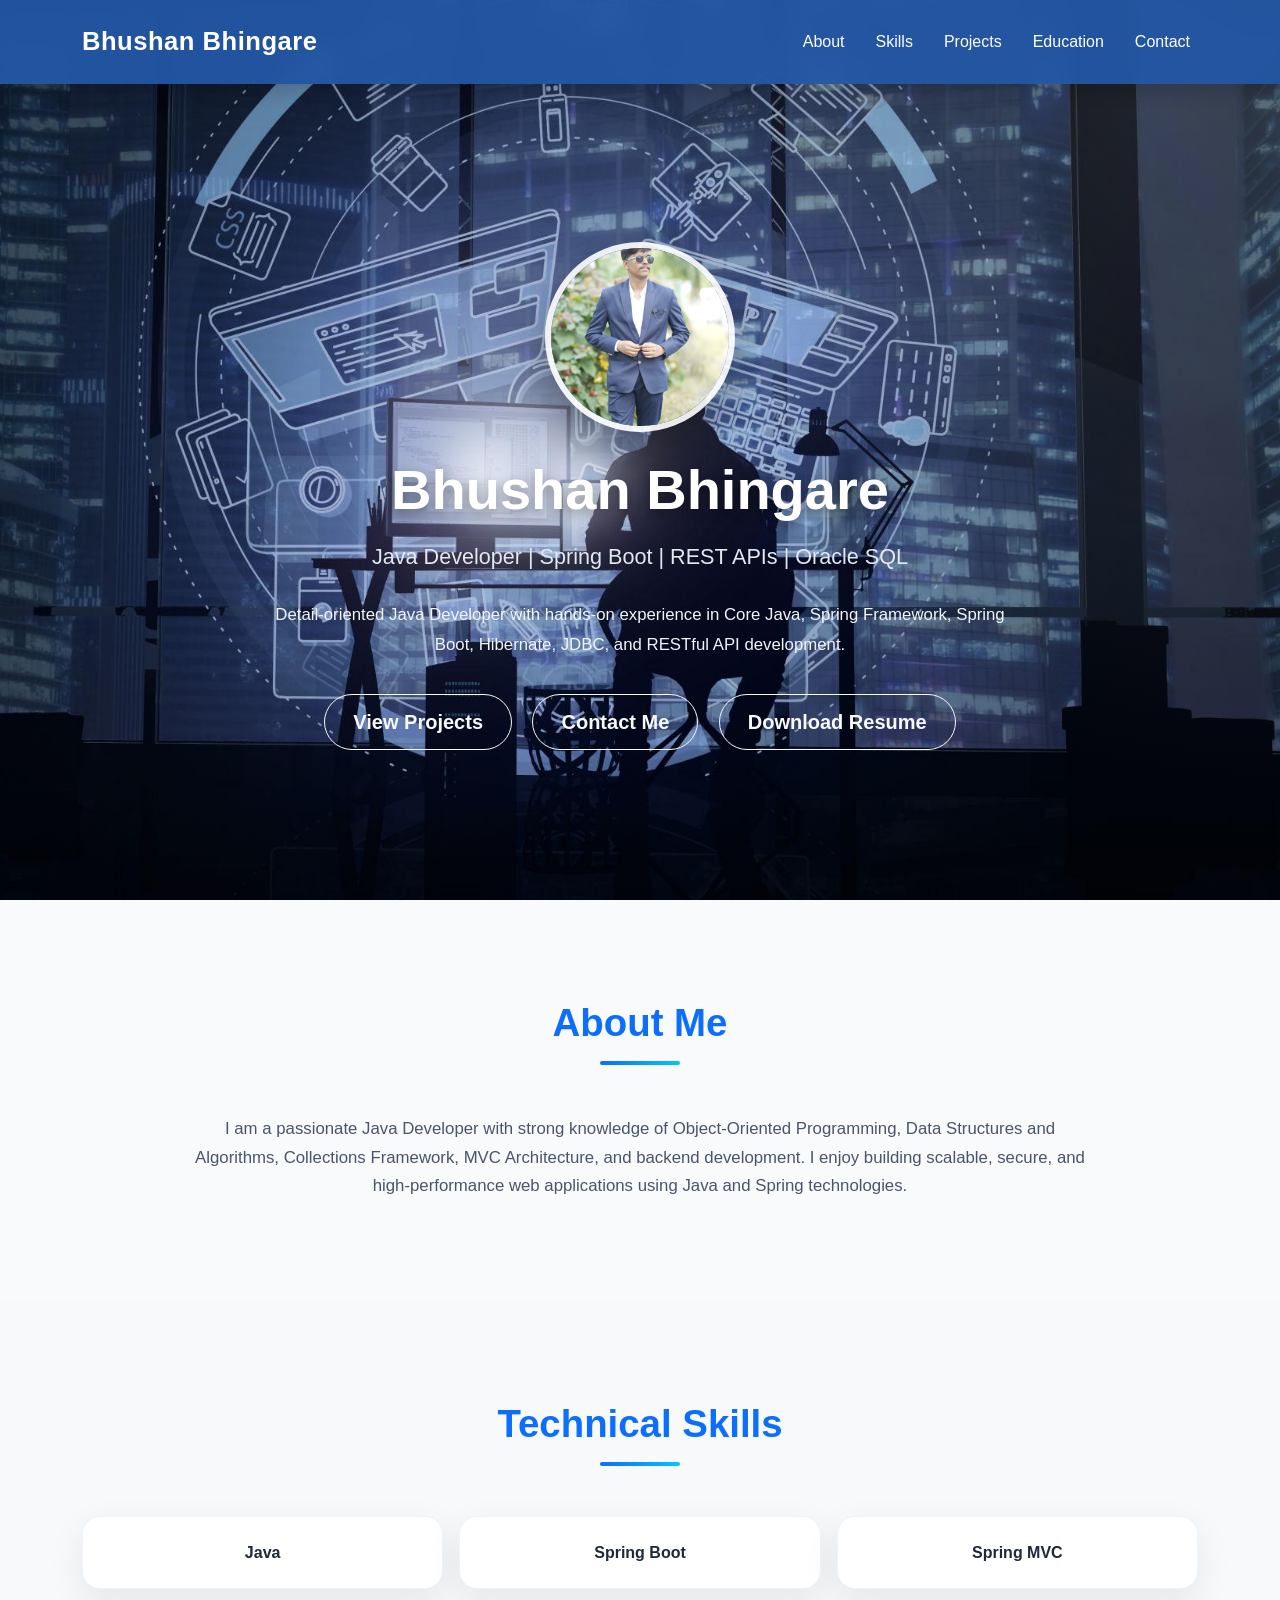
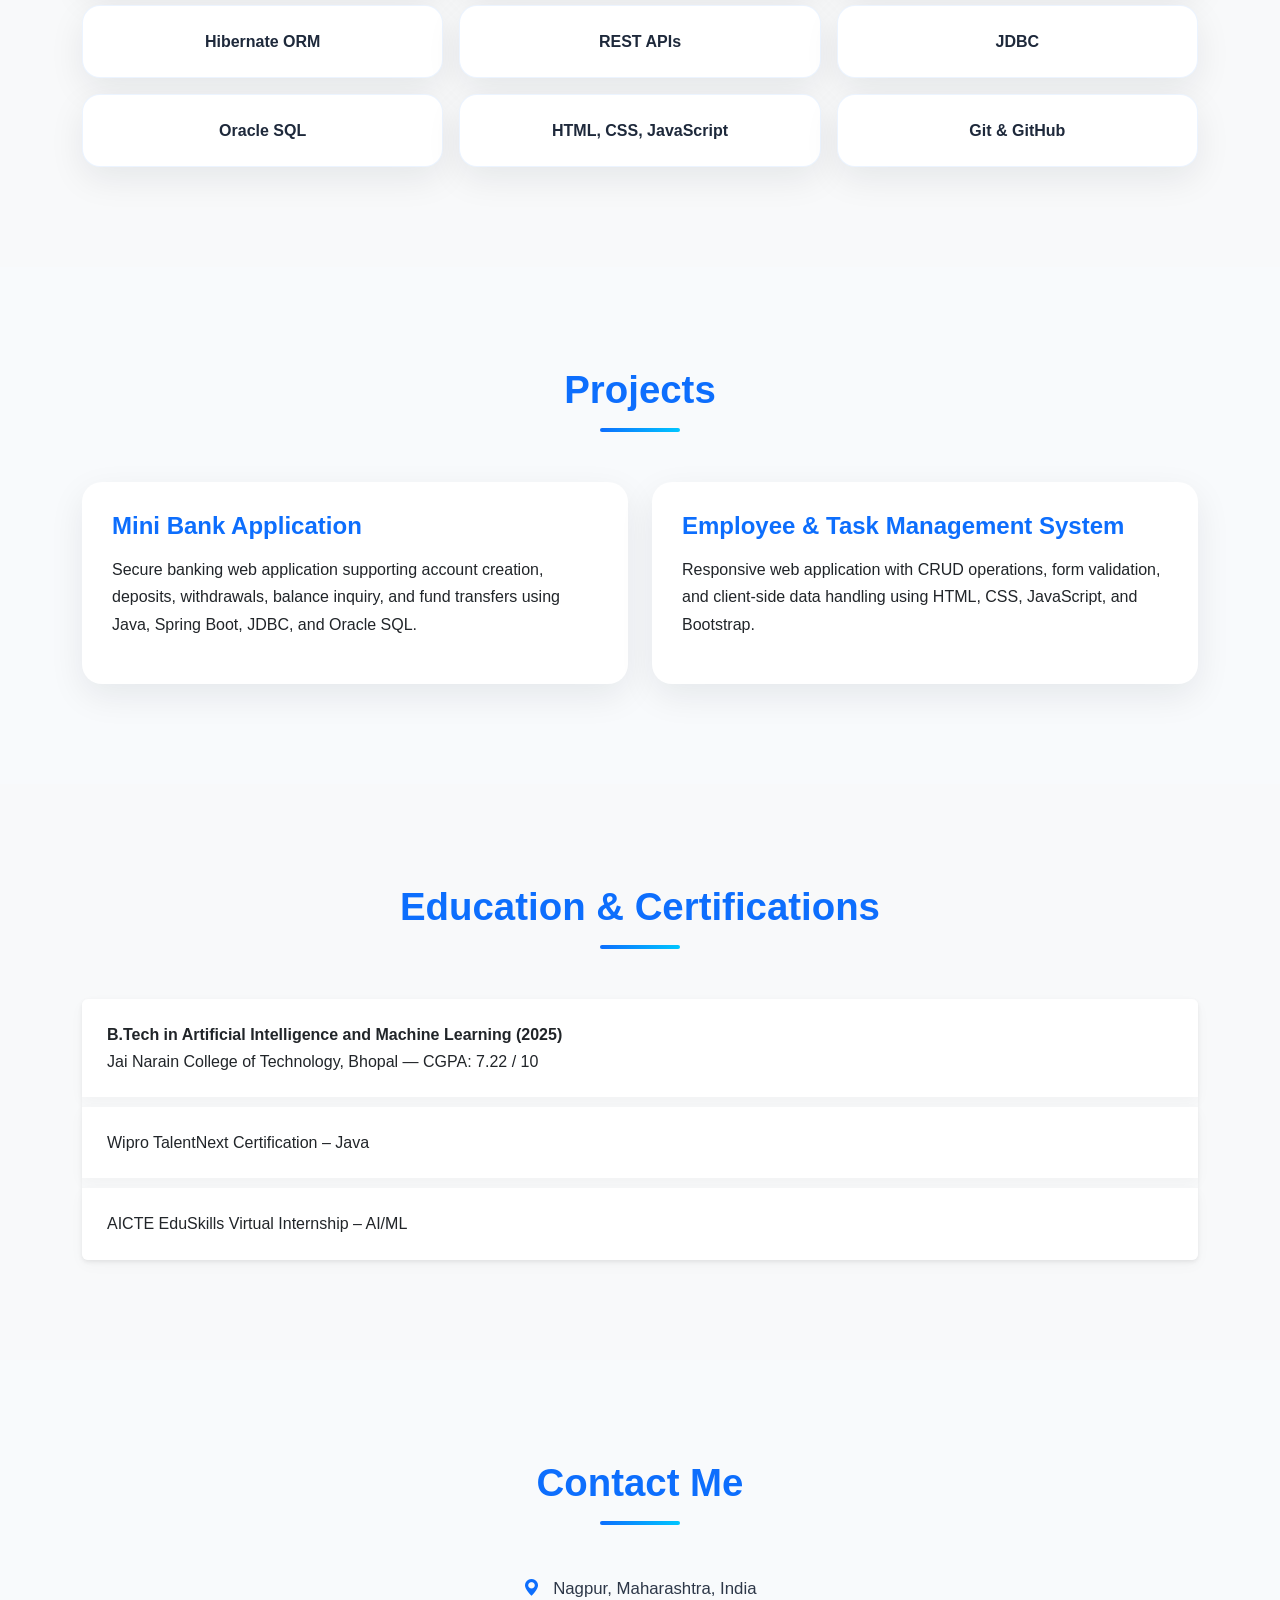
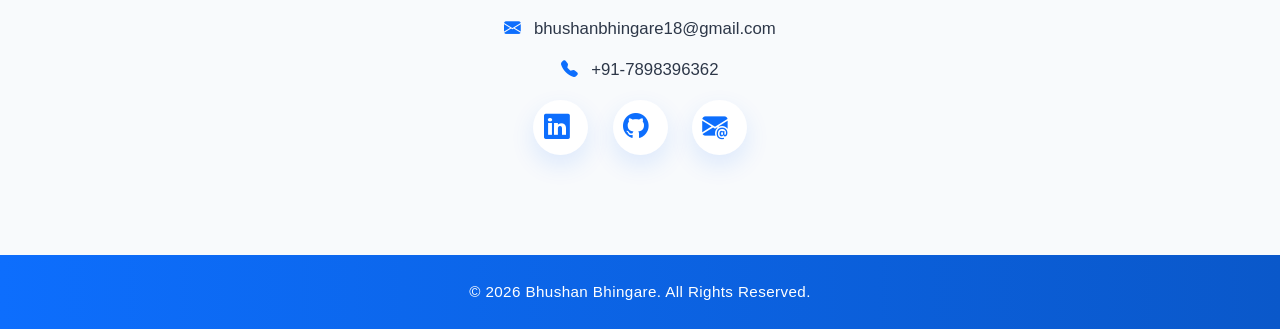
<file: New Project/index.html>
<!DOCTYPE html>
<html lang="en">

<head>
    <meta charset="UTF-8" />
    <meta name="viewport" content="width=device-width, initial-scale=1.0" />
    <title>Bhushan Bhingare | Java Developer</title>
    <link rel="stylesheet" href="https://cdn.jsdelivr.net/npm/bootstrap@5.3.3/dist/css/bootstrap.min.css">
    <link rel="stylesheet" href="https://cdn.jsdelivr.net/npm/bootstrap-icons@1.11.3/font/bootstrap-icons.min.css">
    <link rel="stylesheet" href="style.css" />
</head>

<body>
    <nav class="navbar navbar-expand-lg navbar-dark fixed-top shadow">
        <div class="container">
            <a class="navbar-brand fw-bold" href="#home">Bhushan Bhingare</a>
            <button class="navbar-toggler" type="button" data-bs-toggle="collapse" data-bs-target="#navMenu">
                <span class="navbar-toggler-icon"></span>
            </button>
            <div class="collapse navbar-collapse" id="navMenu">
                <ul class="navbar-nav ms-auto">
                    <li class="nav-item"><a class="nav-link" href="#about">About</a></li>
                    <li class="nav-item"><a class="nav-link" href="#skills">Skills</a></li>
                    <li class="nav-item"><a class="nav-link" href="#projects">Projects</a></li>
                    <li class="nav-item"><a class="nav-link" href="#education">Education</a></li>
                    <li class="nav-item"><a class="nav-link" href="#contact">Contact</a></li>
                </ul>
            </div>
        </div>
    </nav>

    <header id="home" class="hero d-flex align-items-center">
        <div class="container text-center">
            <img src="./images/Bhushan.jpg" alt="Profile Photo" class="profile-img mb-4">
            <h1 class="display-4 fw-bold">Bhushan Bhingare</h1>
            <p class="lead">Java Developer | Spring Boot | REST APIs | Oracle SQL</p>
            <p class="hero-summary mx-auto">
                Detail-oriented Java Developer with hands-on experience in Core Java, Spring Framework,
                Spring Boot, Hibernate, JDBC, and RESTful API development.
            </p>
            <a href="#projects" class="btn btn-outline-light btn-lg ">View Projects</a>
            <a href="#contact" class="btn btn-outline-light btn-lg">Contact Me</a>
            <a href="./assests/Resume.pdf" target="_blank" class="btn btn-outline-light btn-lg">Download
                Resume</a>
        </div>
    </header>

    <section id="about" class="section-padding">
        <div class="container">
            <h2 class="section-title">About Me</h2>
            <p>
                I am a passionate Java Developer with strong knowledge of Object-Oriented Programming,
                Data Structures and Algorithms, Collections Framework, MVC Architecture, and backend development.
                I enjoy building scalable, secure, and high-performance web applications using Java and Spring
                technologies.
            </p>
        </div>
    </section>

    <section id="skills" class="section-padding bg-light">
        <div class="container">
            <h2 class="section-title">Technical Skills</h2>
            <div class="row g-3">
                <div class="col-md-4">
                    <div class="skill-card">Java</div>
                </div>
                <div class="col-md-4">
                    <div class="skill-card">Spring Boot</div>
                </div>
                <div class="col-md-4">
                    <div class="skill-card">Spring MVC</div>
                </div>
                <div class="col-md-4">
                    <div class="skill-card">Hibernate ORM</div>
                </div>
                <div class="col-md-4">
                    <div class="skill-card">REST APIs</div>
                </div>
                <div class="col-md-4">
                    <div class="skill-card">JDBC</div>
                </div>
                <div class="col-md-4">
                    <div class="skill-card">Oracle SQL</div>
                </div>
                <div class="col-md-4">
                    <div class="skill-card">HTML, CSS, JavaScript</div>
                </div>
                <div class="col-md-4">
                    <div class="skill-card">Git & GitHub</div>
                </div>
            </div>
        </div>
    </section>

    <section id="projects" class="section-padding">
        <div class="container">
            <h2 class="section-title">Projects</h2>
            <div class="row g-4">
                <div class="col-md-6">
                    <div class="card project-card h-100">
                        <div class="card-body">
                            <h4>Mini Bank Application</h4>
                            <p>
                                Secure banking web application supporting account creation, deposits, withdrawals,
                                balance inquiry, and fund transfers using Java, Spring Boot, JDBC, and Oracle SQL.
                            </p>
                        </div>
                    </div>
                </div>
                <div class="col-md-6">
                    <div class="card project-card h-100">
                        <div class="card-body">
                            <h4>Employee & Task Management System</h4>
                            <p>
                                Responsive web application with CRUD operations, form validation,
                                and client-side data handling using HTML, CSS, JavaScript, and Bootstrap.
                            </p>
                        </div>
                    </div>
                </div>
            </div>
        </div>
    </section>

    <section id="education" class="section-padding bg-light">
        <div class="container">
            <h2 class="section-title">Education & Certifications</h2>
            <ul class="list-group shadow-sm">
                <li class="list-group-item">
                    <strong>B.Tech in Artificial Intelligence and Machine Learning (2025)</strong><br>
                    Jai Narain College of Technology, Bhopal — CGPA: 7.22 / 10
                </li>
                <li class="list-group-item">
                    Wipro TalentNext Certification – Java
                </li>
                <li class="list-group-item">
                    AICTE EduSkills Virtual Internship – AI/ML
                </li>
            </ul>
        </div>
    </section>

    <section id="contact" class="section-padding">
        <div class="container text-center">
            <h2 class="section-title">Contact Me</h2>
            <p><i class="bi bi-geo-alt-fill"></i> Nagpur, Maharashtra, India</p>
            <p><i class="bi bi-envelope-fill"></i> bhushanbhingare18@gmail.com</p>
            <p><i class="bi bi-telephone-fill"></i> +91-7898396362</p>
            <div class="social-links mt-3">
                <a href="https://www.linkedin.com/in/bhushan-bhingare-a24a49247" target="_blank"><i
                        class="bi bi-linkedin"></i></a>
                <a href="https://github.com/Bhushan14Bhingare" target="_blank"><i class="bi bi-github"></i></a>
                <a href="mailto:bhushanbhingare18@gmail.com"><i class="bi bi-envelope-at-fill"></i></a>
            </div>
        </div>
    </section>

    <footer class="text-center py-4">
        <p class="mb-0">&copy; 2026 Bhushan Bhingare. All Rights Reserved.</p>
    </footer>

    <script src="https://cdn.jsdelivr.net/npm/bootstrap@5.3.3/dist/js/bootstrap.bundle.min.js"></script>
    <script src="script.js"></script>
</body>

</html>
</file>
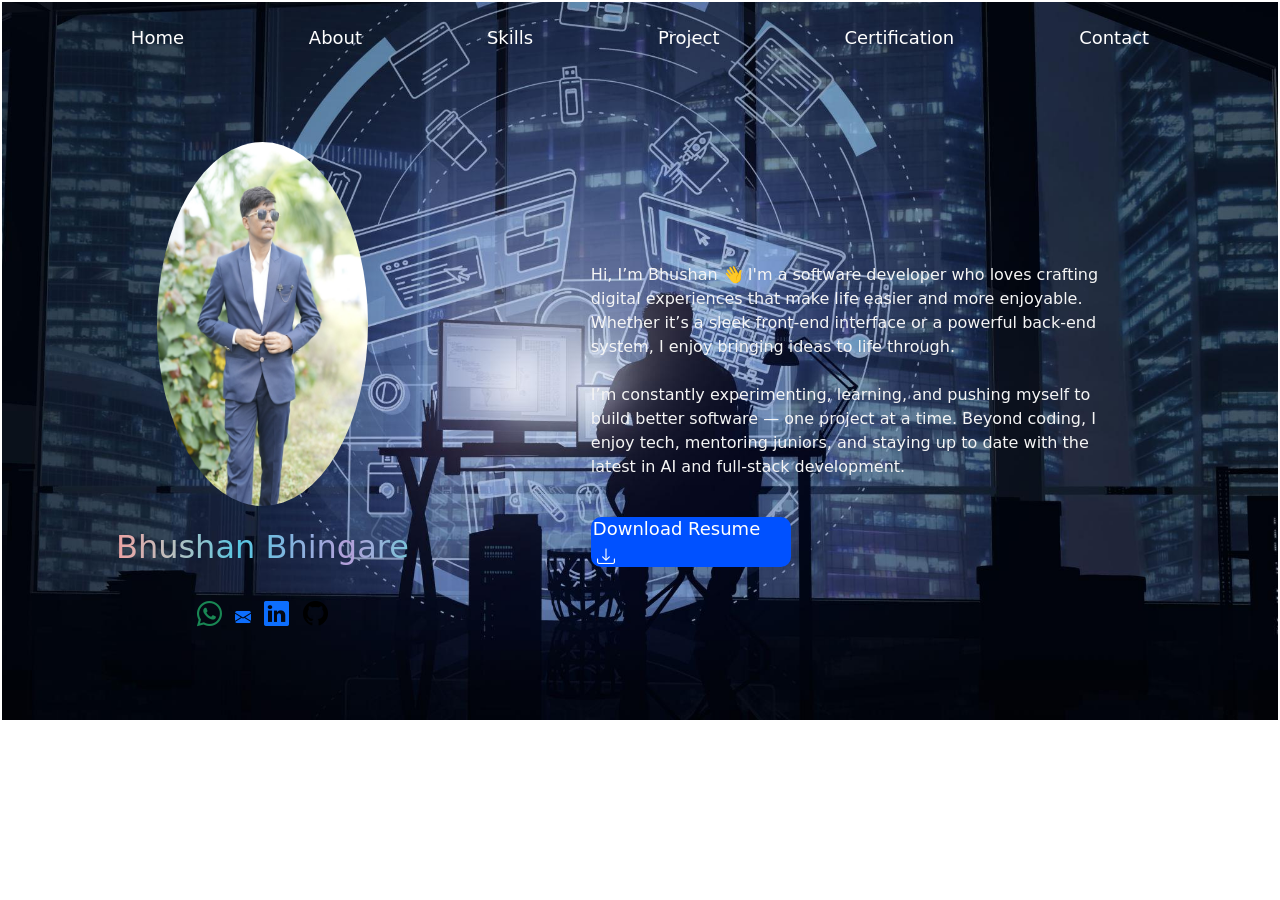
<file: Portfolio/index.html>
<!DOCTYPE html>
<html lang="en">

<head>
    <meta charset="UTF-8">
    <meta name="viewport" content="width=device-width, initial-scale=1.0">
    <title>Porfolio</title>
    <link rel="shortcut icon" href="./Image/Bhushan.logo.png" type="image/x-icon">
    <link rel="stylesheet" href="Style.css">
    <link href="https://cdn.jsdelivr.net/npm/bootstrap@5.3.8/dist/css/bootstrap.min.css" rel="stylesheet"
        integrity="sha384-sRIl4kxILFvY47J16cr9ZwB07vP4J8+LH7qKQnuqkuIAvNWLzeN8tE5YBujZqJLB" crossorigin="anonymous">
    <link rel="stylesheet" href="https://cdn.jsdelivr.net/npm/bootstrap-icons@1.13.1/font/bootstrap-icons.min.css">
</head>

<body>
    <header>
        <nav>
            <li class="nav-bar">
                <a href="./index.html">Home</a>
                <a href="./About.html">About</a>
                <a href="">Skills</a>
                <a href="">Project</a>
                <a href="">Certification</a>
                <a href="">Contact</a>
            </li>
        </nav>
    </header>
    <main>
        <div id="main-div">
            <div class="image-section">
                <img src="./Image/Bhushan.jpg" alt="">
                <h2 class="name">Bhushan Bhingare</h2>
                <div class="logo">
                    <a href="http://wa.me/+7898396362"><i class="icon bi bi-whatsapp text-success"></i></a>
                    <a href="mailto:bhushanbhingare18@gmail.com"><i class="bi bi-envelope-fill"></i></a>
                    <a href="https://www.linkedin.com/in/bhushan-bhingare-a24a49247"><i
                            class="icon bi bi-linkedin text-primary"></i></a>
                    <a href="https://github.com/Bhushan14Bhingare"><i class=" icon  bi bi-github"></i></a>
                </div>
            </div>
            <div class="about">
                <h4 class="Info">I am a Software Developer</h4>
                <p class="about-section">Hi, I’m Bhushan 👋 I'm a software developer who loves crafting digital
                    experiences that make life easier and more
                    enjoyable. Whether it’s a sleek front-end interface or a powerful back-end system, I enjoy bringing
                    ideas to life
                    through. <br><br>

                    I’m constantly experimenting, learning, and pushing myself to build better software — one project at
                    a time. Beyond
                    coding, I enjoy tech, mentoring juniors, and staying up to date with the latest in AI and full-stack
                    development.</p>

                <div class="document">
                    <a href="./Image/Resume.pdf" download>Download Resume <span><i
                                class="bi bi-download"></i></span></a>
                </div>
            </div>

        </div>
    </main>
</body>

</html>
</file>
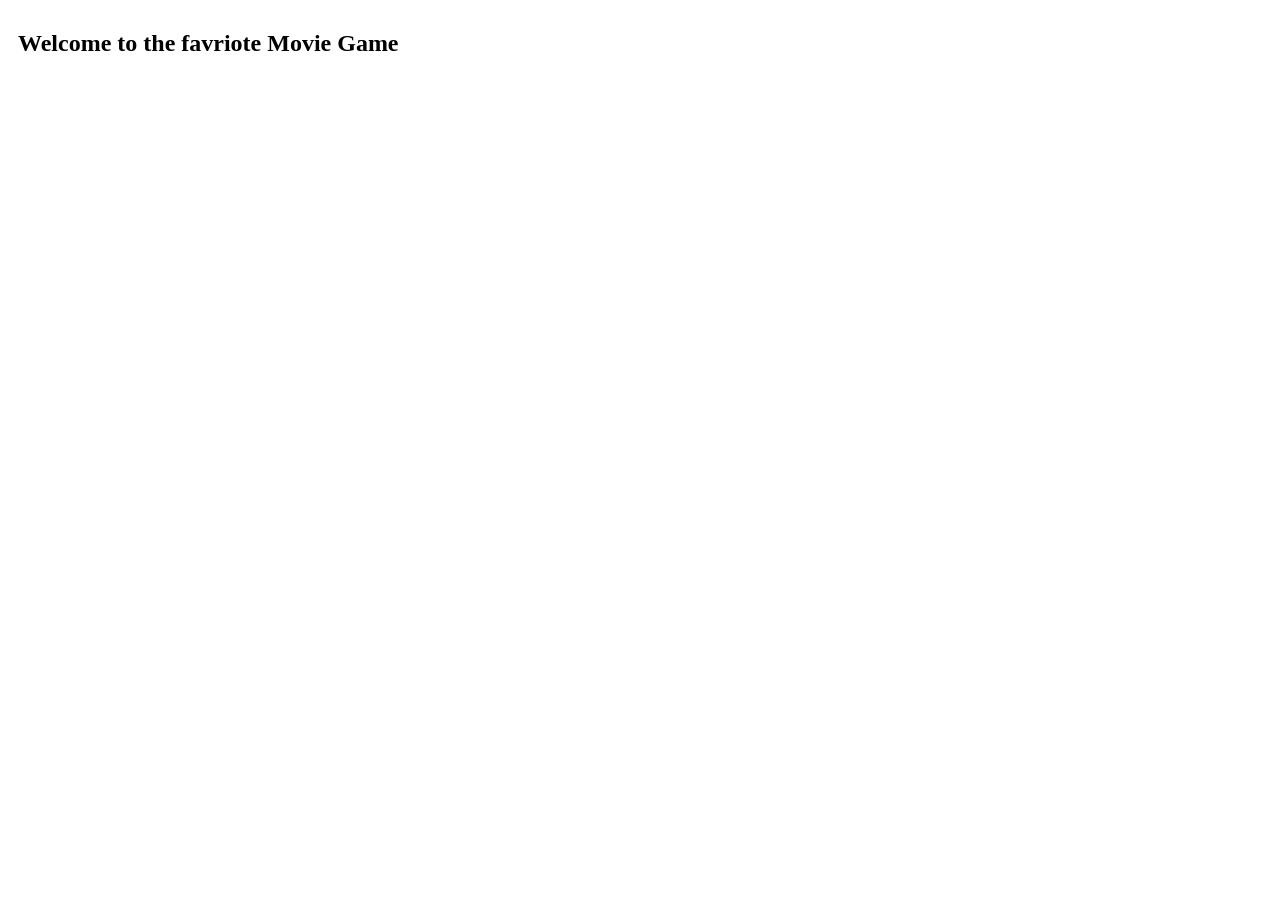
<file: JAVASCRIPT/Favorit_Movie_Game/index.html>
<!DOCTYPE html>
<html lang="en">
<head>
    <meta charset="UTF-8">
    <meta name="viewport" content="width=device-width, initial-scale=1.0">
    <title>Favroite Movie Game</title>
</head>
<body>
     <h2 style="padding: 10px;">Welcome to the favriote Movie Game</h2>

     <!-- <script src="./Script.js"></script> -->
     <!-- <script src="../Object/Script.js"></script> -->
     <script src="../String/Script.js"></script>
</body>
</html>
</file>
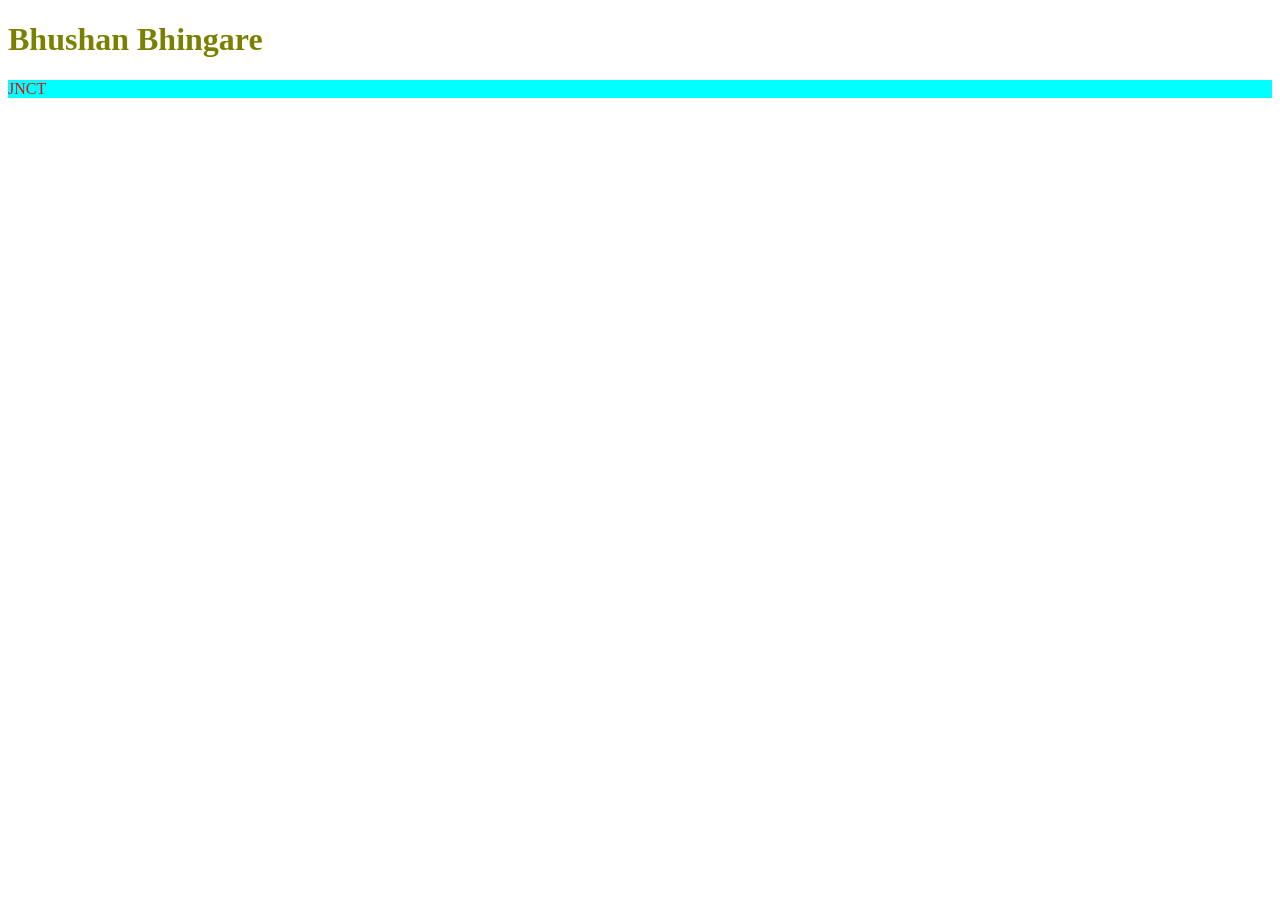
<file: CSS/Color.html>
<!DOCTYPE html>
<html lang="en">
<head>
    <meta charset="UTF-8">
    <meta name="viewport" content="width=device-width, initial-scale=1.0">
    <title>First CSS</title>
    <style>
        P{
            color:rgb(227, 15, 15);
            background-color: aqua;
        }
    </style>
</head>
<body>
    <h1 style = color:rgb(122,128,0)>Bhushan Bhingare</h1>
    <P>JNCT</P>
</body>
</html>
</file>
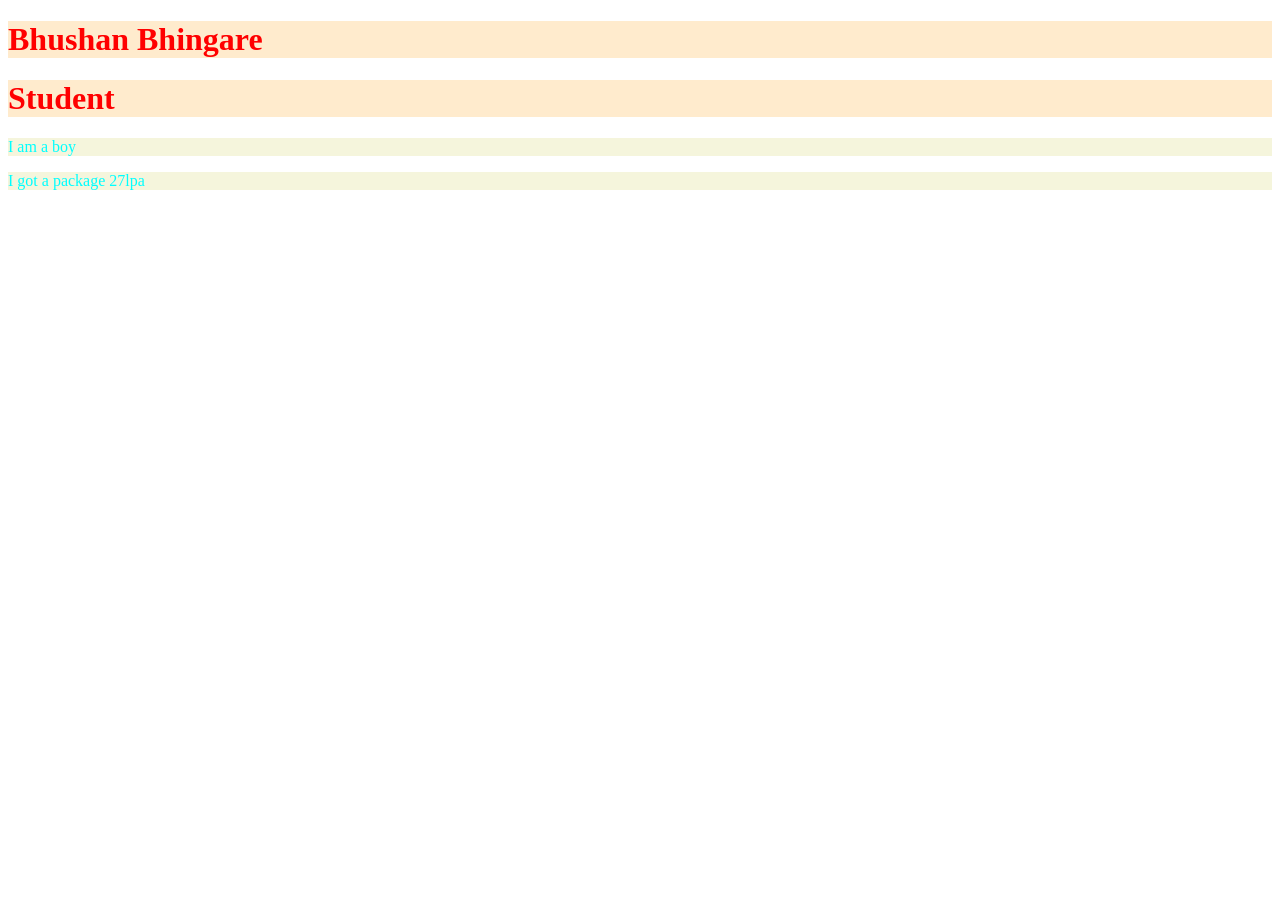
<file: CSS/First.Html>
<!DOCTYPE html>
<html lang="en">
<head>
    <meta charset="UTF-8">
    <meta name="viewport" content="width=device-width, initial-scale=1.0">
    <title>Css 1</title>
    <link rel = "Stylesheet" href = "style.css"/>
</head>
<body>
    <h1>Bhushan Bhingare</h1>
    <h1>Student</h1>
    <p>I am a boy</p>
    <p>I got a package 27lpa</p>
</body>
</html>
</file>
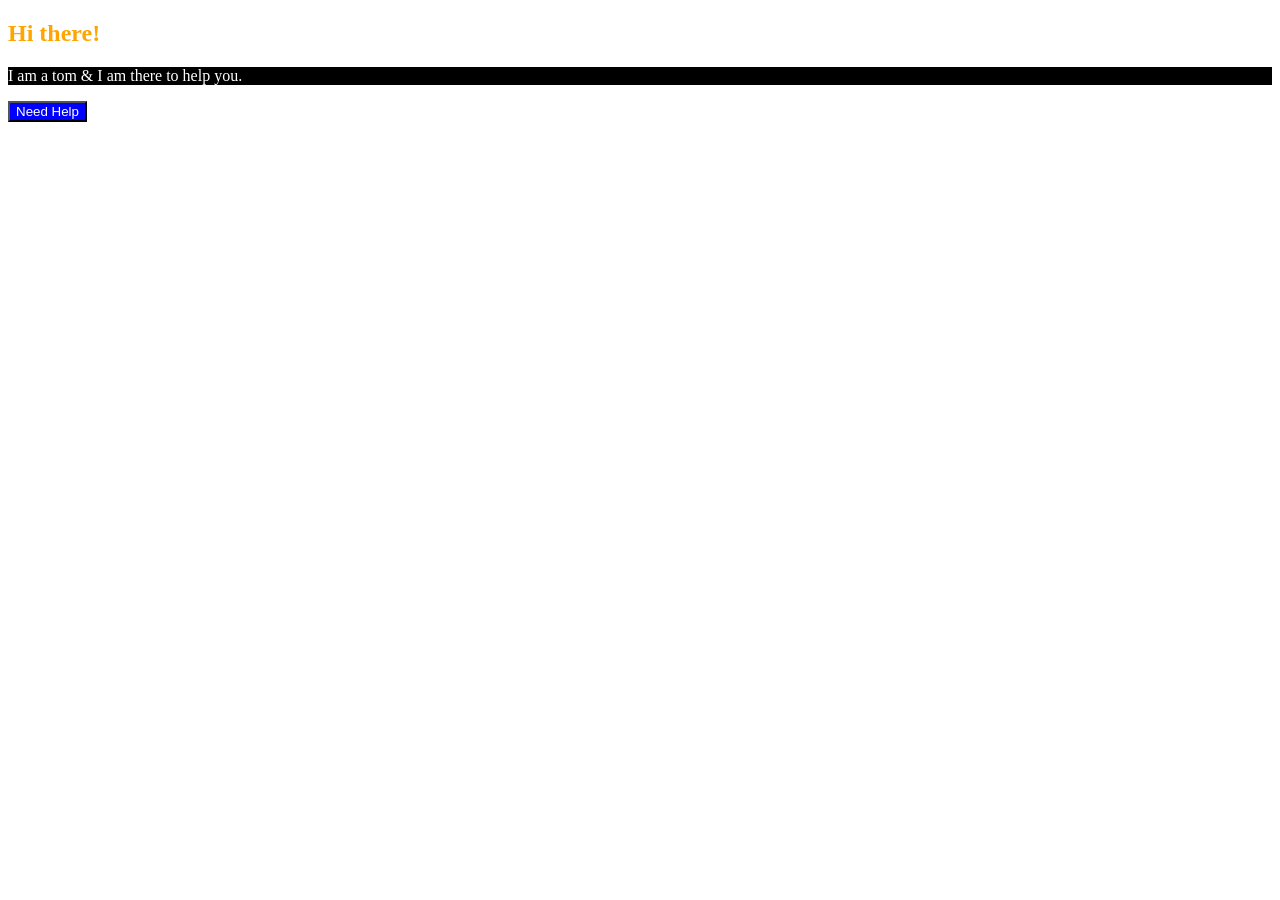
<file: CSS/PracticeQ1.html>
<!DOCTYPE html>
<html lang="en">
<head>
    <meta charset="UTF-8">
    <meta name="viewport" content="width=device-width, initial-scale=1.0">
    <title>Practice Q1</title>
    <link rel = "Stylesheet" href = "style1.css"/>
</head>
<body>
    <h2>Hi there!</h2>
    <p>I am a tom & I am there to help you.</p>
    <button>Need Help</button>
</body>
</html>
</file>
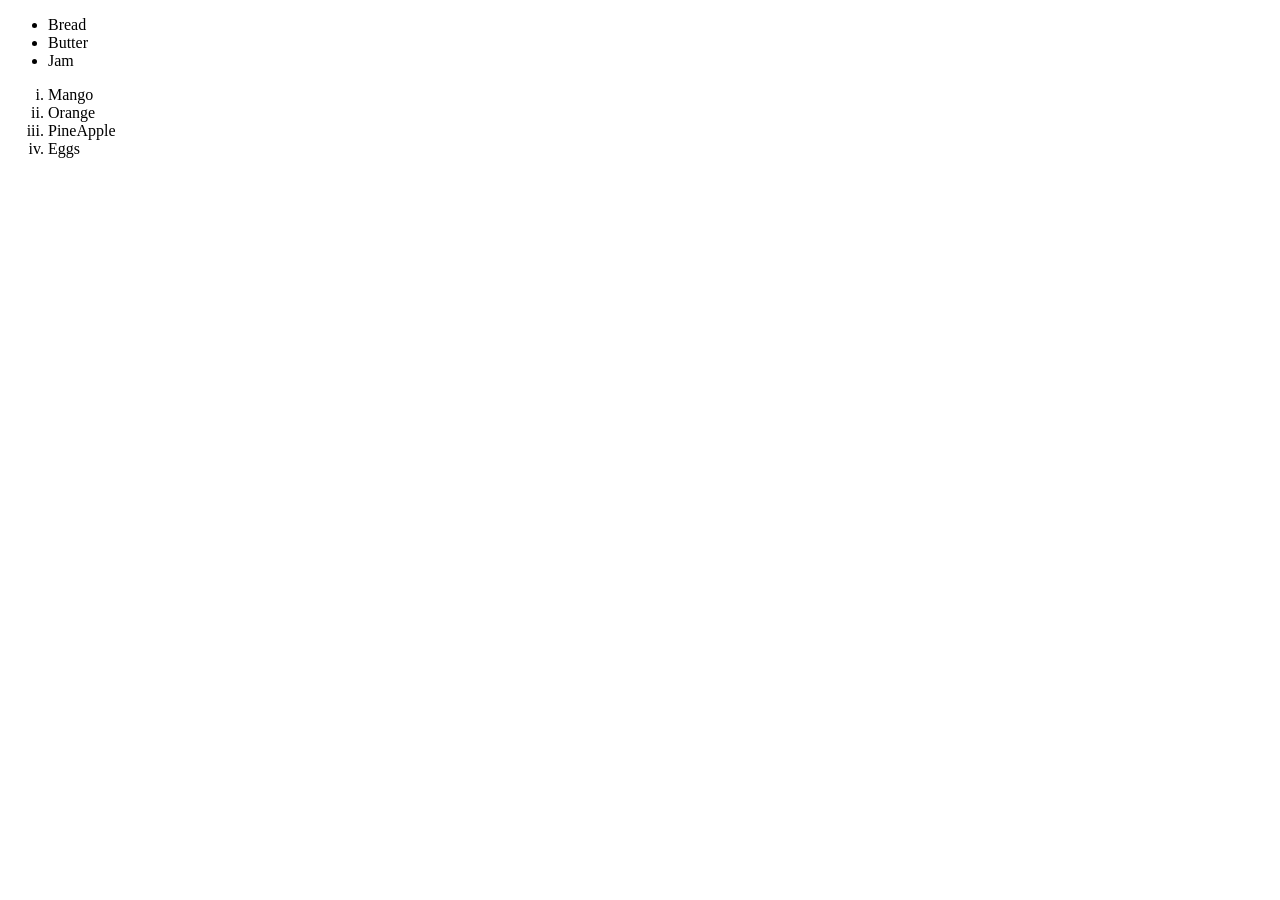
<file: HTML/2List.html>
<!DOCTYPE html>
<html lang="en">
<head>
    <meta charset="UTF-8">
    <meta name="viewport" content="width=device-width, initial-scale=1.0">
    <title>List</title>
</head>
<body>
    <!-- unorderlist-->
     <ul> 
        <li>Bread</li>
        <li>Butter</li>
        <li>Jam</li>
     </ul>
     <!-- orderlist-->
      <ol type ="i">
        <li>Mango</li>
        <li>Orange</li>
        <li>PineApple</li>
        <li>Eggs</li>
      </ol>
</body>
</html>
</file>
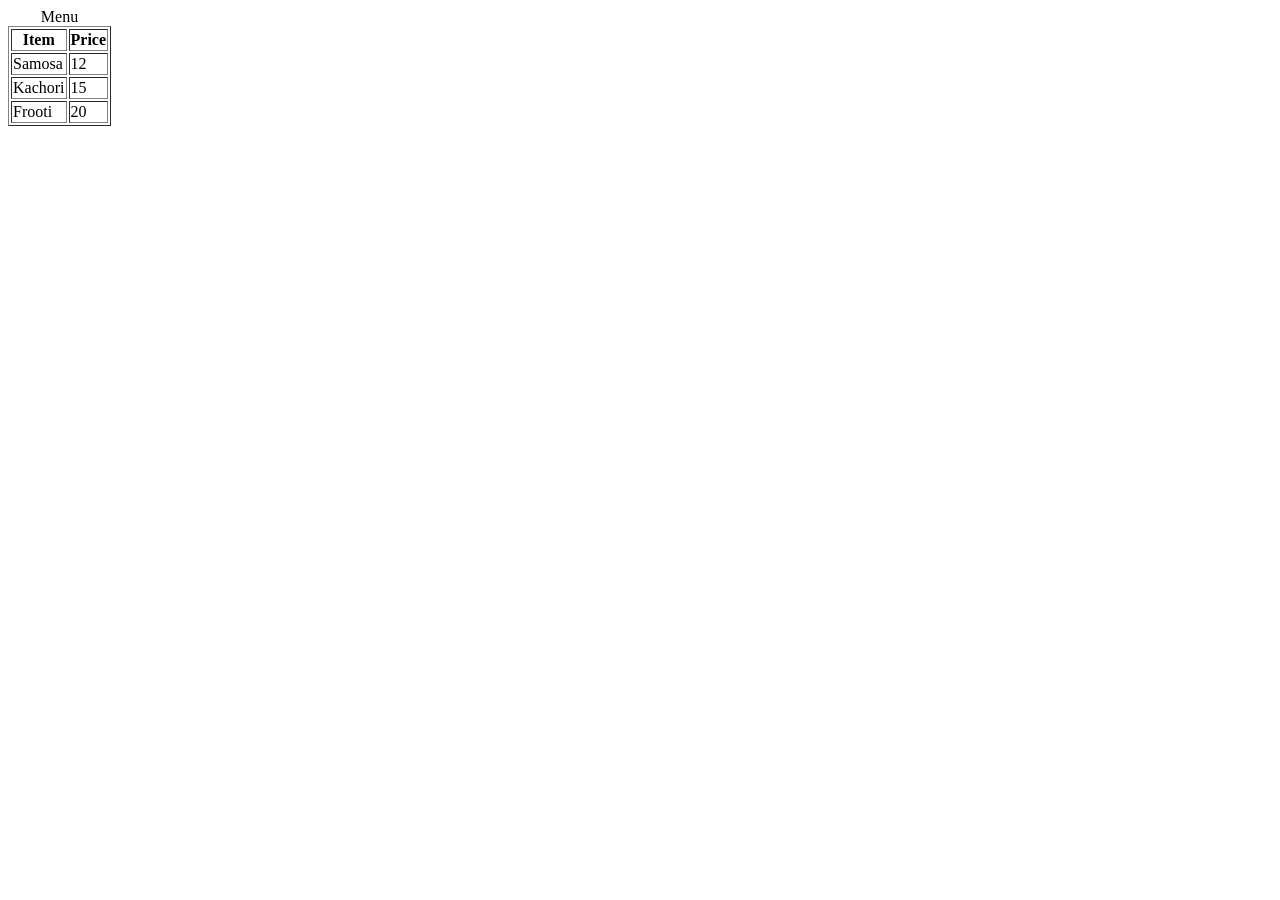
<file: HTML/3Table.html>
<!DOCTYPE html>
<html lang="en">
<head>
    <meta charset="UTF-8">
    <meta name="viewport" content="width=device-width, initial-scale=1.0">
    <title>Table</title>
</head>
<body>
    <table border = "black">
    <caption>Menu</caption>
    <tr>
        <th>Item</th>
        <th>Price</th>
    </tr>
    <tr>
        <td>Samosa</td>
        <td>12</td>
    </tr>
    <tr>
        <td>Kachori</td>
        <td>15</td>
    </tr>
    <tr>
        <td>Frooti</td>
        <td>20</td>
    </tr>
    </table>
</body>
</html>
</file>
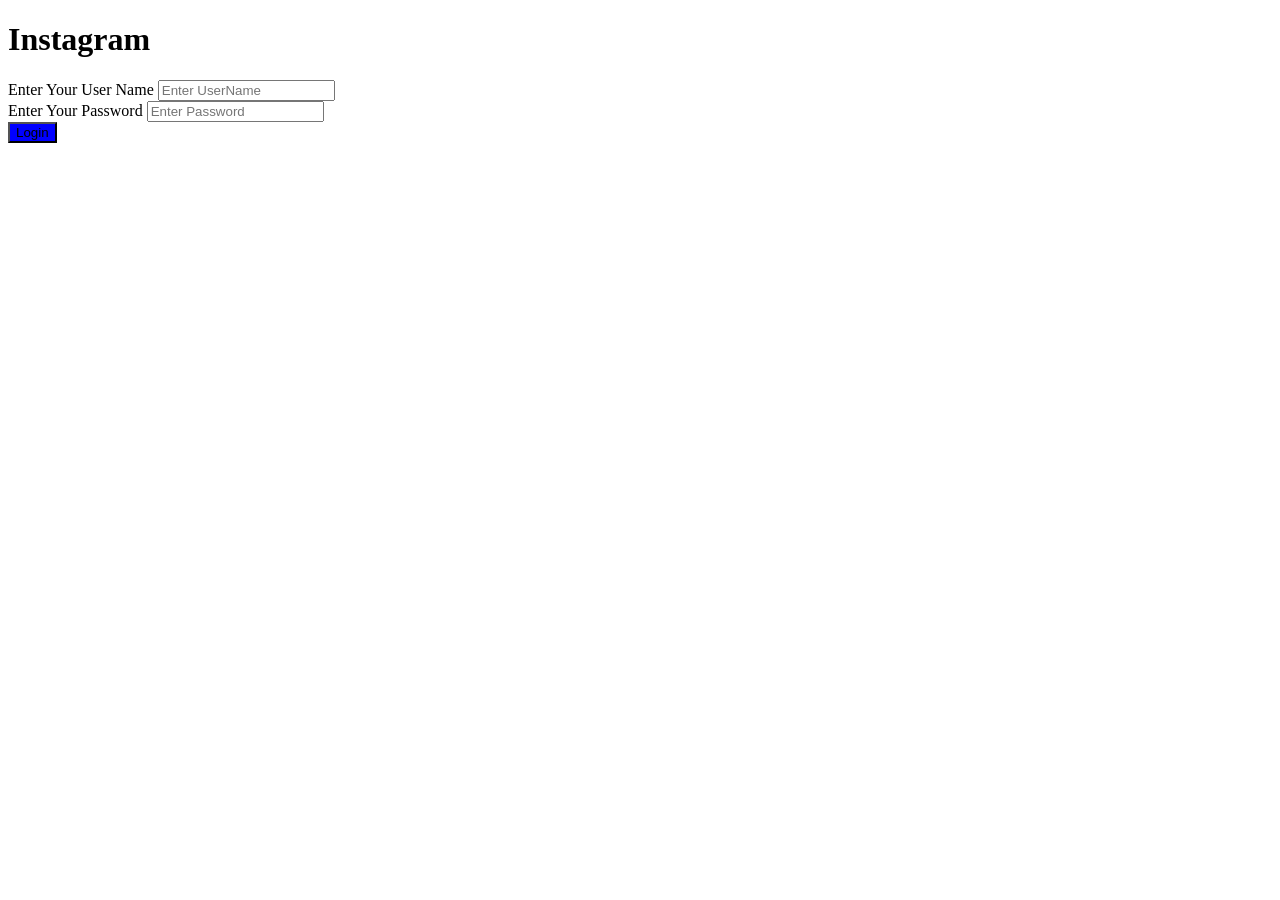
<file: HTML/LoginPage.html>
<!DOCTYPE html>
<html lang="en">
<head>
    <meta charset="UTF-8">
    <meta name="viewport" content="width=device-width, initial-scale=1.0">
    <title>Login Page</title>
</head>
<body>
    <h1>Instagram</h1>
    <label id = "UserName"> Enter Your User Name </label>
    <input text ="username" id = "UserName" placeholder="Enter UserName">
    <br>
    <label id = "Password"> Enter Your Password</label>
    <input text ="Password" id = "Password" placeholder ="Enter Password">
    <br>
    <button style = color:black;background-color:blue; >Login</button>

</body>
</html>
</file>
<file: New Project/style.css>
html {
  scroll-behavior: smooth;
}

body {
  font-family: "Segoe UI", Tahoma, Geneva, Verdana, sans-serif;
  line-height: 1.7;
  color: #2d3748;
  background-color: #f8fafc;
  overflow-x: hidden;
}


.navbar {
  background: rgba(35, 87, 165, 0.95);
  backdrop-filter: blur(10px);
  transition: all 0.4s ease;
  padding: 15px 0;
}

.navbar-brand {
  font-size: 1.6rem;
  letter-spacing: 0.5px;
}

.navbar .nav-link {
  color: #ffffff !important;
  font-weight: 500;
  margin-left: 15px;
  position: relative;
  transition: all 0.3s ease;
}

.navbar .nav-link::after {
  content: "";
  position: absolute;
  left: 0;
  bottom: -5px;
  width: 0%;
  height: 2px;
  background: #ffffff;
  transition: width 0.3s ease;
}

.navbar .nav-link:hover::after,
.navbar .nav-link.active::after {
  width: 100%;
}


.hero {
  min-height: 100vh;
  display: flex;
  align-items: center;
  text-align: center;
  position: relative;
  padding-top: 100px;
  color: #ffffff;
  overflow: hidden;

  
  background: url("./images/backgroundImage Portfoilo.jpg") center/cover
    no-repeat;
}


.hero::before {
  content: "";
  position: absolute;
  inset: 0;
  background: radial-gradient(
    circle at top right,
    rgba(255, 255, 255, 0.15),
    transparent 50%
  );
  z-index: 1;
}

.hero .container {
  position: relative;
  z-index: 2;
}


.profile-img {
  width: 190px;
  height: 190px;
  border-radius: 50%;
  object-fit: cover;
  border: 6px solid rgba(255, 255, 255, 0.9);
  box-shadow: 0 20px 50px rgba(0, 0, 0, 0.35);
  transition: all 0.4s ease;
  animation: float 4s ease-in-out infinite;
}

.profile-img:hover {
  transform: scale(1.05);
}


@keyframes float {
  0%,
  100% {
    transform: translateY(0px);
  }

  50% {
    transform: translateY(-10px);
  }
}


.hero h1 {
  font-size: 3.5rem;
  font-weight: 800;
  margin-bottom: 15px;
  text-shadow: 0 4px 12px rgba(0, 0, 0, 0.35);
}

.hero .lead {
  font-size: 1.35rem;
  font-weight: 500;
  color: #e2e8f0;
}

.hero-summary {
  max-width: 750px;
  margin: 25px auto;
  font-size: 1.05rem;
  line-height: 1.8;
  color: #f1f5f9;
}


.hero .btn {
  padding: 12px 28px;
  border-radius: 50px;
  font-weight: 600;
  margin: 8px;
  transition: all 0.3s ease;
}

.hero .btn-primary {
  background: #ffffff;
  color: #0d6efd;
  border: none;
  box-shadow: 0 10px 25px rgba(255, 255, 255, 0.25);
}

.hero .btn-primary:hover {
  background: #f8fafc;
  color: #0a58ca;
  transform: translateY(-3px);
}

.hero .btn-outline-light:hover {
  background: #ffffff;
  color: #0d6efd;
  transform: translateY(-3px);
}


.section-padding {
  padding: 100px 0;
}

.section-title {
  font-size: 2.4rem;
  font-weight: 800;
  color: #0d6efd;
  margin-bottom: 50px;
  position: relative;
  text-align: center;
}

.section-title::after {
  content: "";
  width: 80px;
  height: 4px;
  background: linear-gradient(90deg, #0d6efd, #00c6ff);
  display: block;
  margin: 15px auto 0;
  border-radius: 10px;
}


#about p {
  font-size: 1.05rem;
  max-width: 900px;
  margin: auto;
  text-align: center;
  color: #4a5568;
}


.skill-card {
  background: #ffffff;
  border-radius: 18px;
  padding: 22px;
  text-align: center;
  font-weight: 600;
  color: #1e293b;
  box-shadow: 0 12px 35px rgba(15, 23, 42, 0.08);
  transition: all 0.35s ease;
  border: 1px solid rgba(13, 110, 253, 0.08);
}

.skill-card:hover {
  transform: translateY(-8px) scale(1.03);
  box-shadow: 0 18px 45px rgba(13, 110, 253, 0.15);
  color: #0d6efd;
}


.project-card {
  border: none;
  border-radius: 20px;
  overflow: hidden;
  box-shadow: 0 12px 35px rgba(15, 23, 42, 0.08);
  transition: all 0.35s ease;
}

.project-card .card-body {
  padding: 30px;
}

.project-card h4 {
  color: #0d6efd;
  font-weight: 700;
  margin-bottom: 15px;
}

.project-card:hover {
  transform: translateY(-10px);
  box-shadow: 0 20px 50px rgba(13, 110, 253, 0.15);
}

.list-group-item {
  border: none;
  padding: 22px 25px;
  font-size: 1rem;
  box-shadow: 0 5px 15px rgba(0, 0, 0, 0.03);
}

.list-group-item + .list-group-item {
  margin-top: 10px;
}


#contact p {
  font-size: 1.05rem;
  margin-bottom: 12px;
}

#contact i {
  color: #0d6efd;
  margin-right: 8px;
}

.social-links a {
  display: inline-flex;
  align-items: center;
  justify-content: center;
  width: 55px;
  height: 55px;
  margin: 0 10px;
  border-radius: 50%;
  background: #ffffff;
  color: #0d6efd;
  font-size: 1.6rem;
  box-shadow: 0 10px 25px rgba(13, 110, 253, 0.12);
  transition: all 0.3s ease;
  text-decoration: none;
}

.social-links a:hover {
  background: #0d6efd;
  color: #ffffff;
  transform: translateY(-5px) scale(1.1);
}


footer {
  background: linear-gradient(90deg, #0d6efd, #0a58ca);
  color: #ffffff;
  padding: 20px 0;
  font-size: 0.95rem;
  letter-spacing: 0.4px;
}


@media (max-width: 768px) {
  .hero h1 {
    font-size: 2.4rem;
  }

  .hero .lead {
    font-size: 1.1rem;
  }

  .hero-summary {
    font-size: 0.95rem;
    padding: 0 15px;
  }

  .profile-img {
    width: 150px;
    height: 150px;
  }

  .section-title {
    font-size: 2rem;
  }

  .section-padding {
    padding: 70px 0;
  }
}
</file>
<file: Portfolio/Style.css>
* {
  margin: 2px;
  padding: 0px;
}
body {
  margin: 2px;
  box-sizing: border-box;
  background-image: url("./Image/backgroundImage\ Portfoilo.jpg");
  background-size: cover;
  background-repeat: no-repeat;
  background-clip: fixed;
}
.nav-bar {
  display: flex;
  justify-content: space-evenly;
  margin-bottom: 20px;
  margin-top: 20px;
  font-size: 18px;
}
.nav-bar > a {
  text-decoration: none;
  color: white;
}
.logo > a {
  height: 100px;
}

#main-div {
  height: 70vh;
  width: 100vw;
  display: flex;
  flex-direction: row;
}
.image-section {
  padding: 20px;
  width: 40%;
  display: flex;
  flex-direction: column;
  justify-content: center;
  align-items: center;
  gap: 20px;
}
img {
  height: 62%;
  width: 45%;
  border-radius: 50%;
}
.name {
  color: transparent;
  background-image: linear-gradient(
    to right,
    #eea2a2 0%,
    #bbc1bf 19%,
    #57c6e1 42%,
    #b49fda 79%,
    #7ac5d8 100%
  );
  background-clip: text;
}
.about {
  padding: 20px;
  width: 60%;
  display: flex;
  flex-direction: column;
  justify-content: center;
  gap: 20px;
}
.about > p {
  width: 75%;
  margin-left: 50px;
  color: whitesmoke;
}
.about > h4 {
  margin-left: 50px;
  color: transparent;
}
.icon {
  color: rgb(0, 0, 0);
  font-size: 25px;
}
.document {
  border-radius: 10px;
  height: 50px;
  width: 200px;
  display: flex;
  justify-content: center;
  align-items: center;
  margin-left: 50px;
  background-color: rgb(0, 81, 255);
}
.document > a {
  color: white;
  text-decoration: none;
  font-size: 18px;
}
</file>
<file: CSS/style.css>
h1{
    color : red;
    background-color: blanchedalmond;
}
p{
    color:aqua;
    background-color: beige;
}
</file>
<file: CSS/style1.css>
h2{
        color: orange ;
}
p{
    background-color: black;
    color : white;
}
button{
    background-color: blue;
    color : white;
}
</file>
